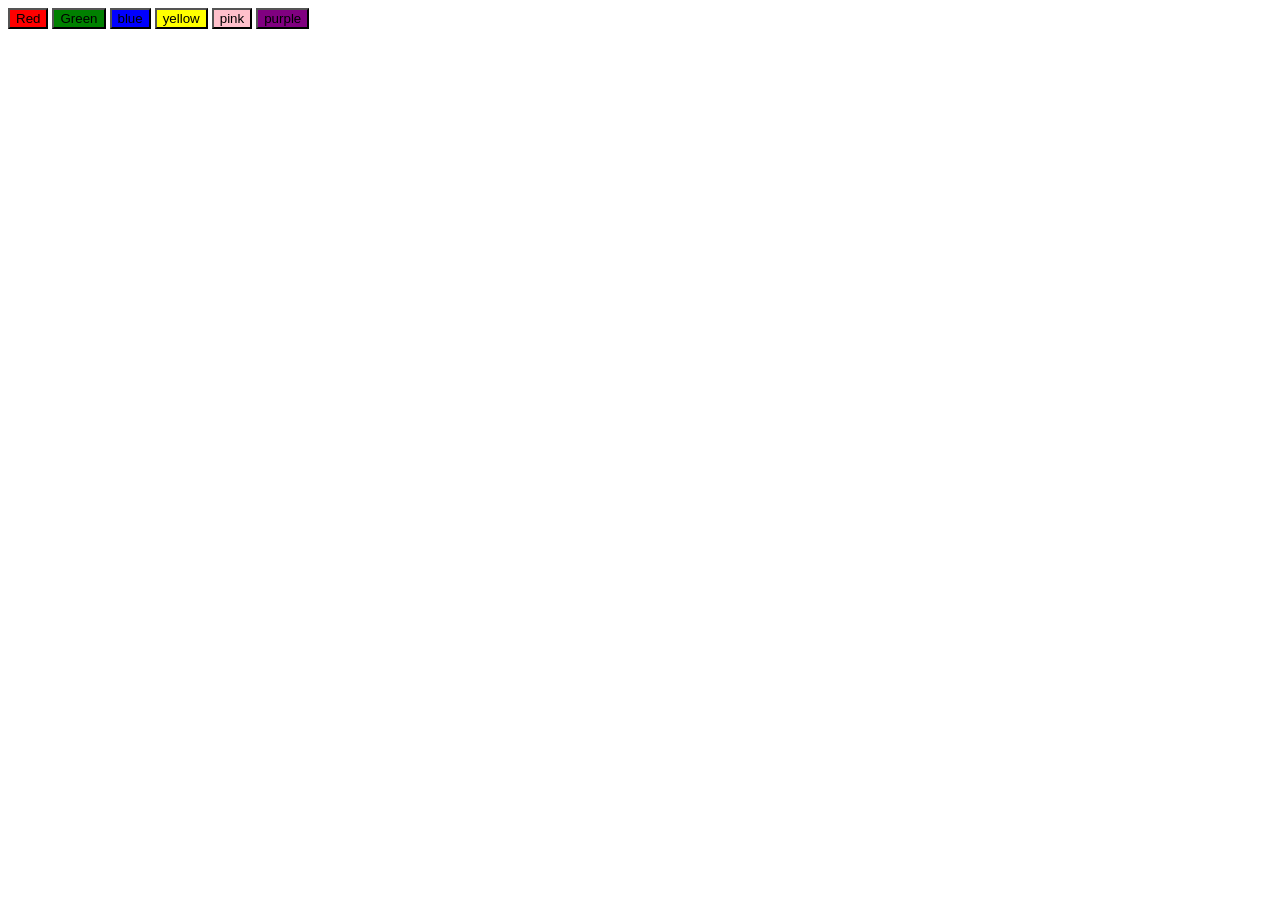
<file: index.html>
<!DOCTYPE html>
<html lang="en">
<head>
    <meta charset="UTF-8">
    <meta name="viewport" content="width=device-width, initial-scale=1.0">
    <title>Background color changer</title>
</head>
<body >
  <div id="parent">
    <button id="red" style="background-color: red;">Red</button>
    <button id="green" style="background-color: green;">Green</button>
    <button id="blue" style="background-color: blue;">blue</button>
    <button id="yellow" style="background-color: yellow;">yellow</button>
    <button id="pink" style="background-color: pink;">pink</button>
    <button id="purple" style="background-color: purple;">purple</button>
  </div>
<script src="script.js"></script>
</body>
</html>
</file>
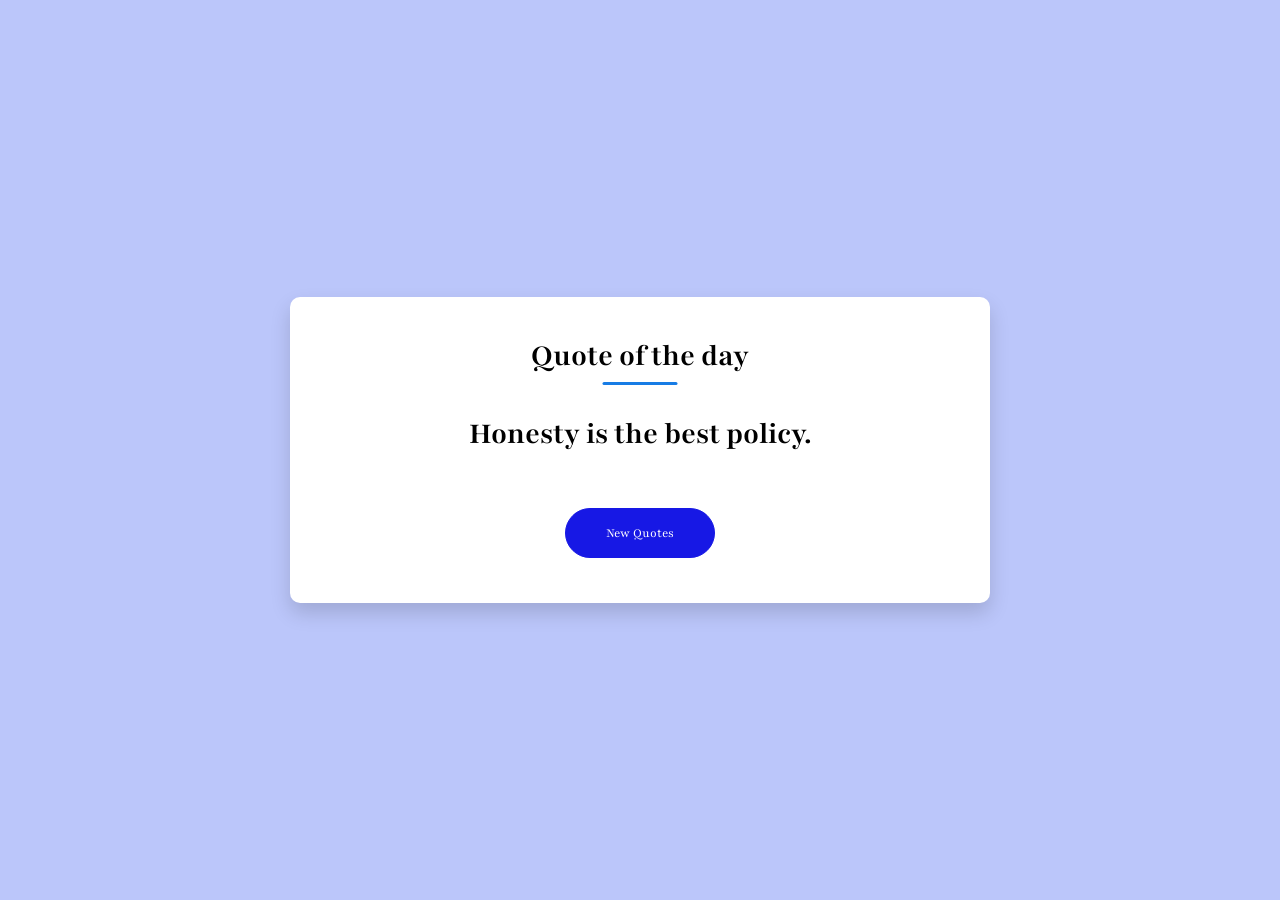
<file: project01/index.html>
<!DOCTYPE html>
<html lang="en">
<head>
    <meta charset="UTF-8">
    <meta name="viewport" content="width=device-width, initial-scale=1.0">
    <title>Random quote generator</title>
    <link rel="stylesheet" href="style.css">
    <link rel="preconnect" href="https://fonts.googleapis.com">
<link rel="preconnect" href="https://fonts.gstatic.com" crossorigin>
<link href="https://fonts.googleapis.com/css2?family=Playfair:ital,opsz,wght@0,5..1200,300..900;1,5..1200,300..900&display=swap" rel="stylesheet">
</head>
<body>
    <div class="quote-box">
        <h2>Quote of the day</h2>
        <h1>Honesty is the best policy.</h1>
        <div>
            <button>New Quotes</button>
            
        </div>
    </div>
    
</body>
<script src="script.js"></script>
</html>
</file>
<file: project01/style.css>
@import url('https://fonts.googleapis.com/css2?family=Playfair:ital,opsz,wght@0,5..1200,300..900;1,5..1200,300..900&display=swap');

 *{
     font-family: "Playfair", serif;
    margin:0;
    padding:0;
    box-sizing: border-box;
 }
 body{
    background-color: #bbc6fa;
 }
 .quote-box{
    background: #fff;
    
    width: 700px;
    position: absolute;
    top: 50%;
    left: 50%;
    transform: translate(-50%,-50%);
    padding: 40px;
    border-radius: 10px;
    text-align: center;
    box-shadow: 0 10px 20px 0px rgba(0, 0, 0, 0.15);
 }
 .quote-box h2{
    font-size: 32px;
    margin-bottom: 40px;
    position: relative;
 }
 .quote-box h2::after{
    content: '';
    width: 75px;
    height: 3px;
    border-radius: 3px;
    background: rgb(23, 124, 229);
    position: absolute;
    bottom: -10px;
    left: 50%;
    transform: translateX(-50%);
 }
 .quote-box blockquote{
    font-size: 26px;
    min-height: 110px;
 }
 .quote-box blockquote::before,.quote-box blockquote::after{
    content: '"';
 }
 .quote-box span{
    display: block;
    margin-top: 10px;
    float: right;
    position: relative;
 }
 .quote-box span::before{
    content: '';
    width: 20px;
    height: 2px;
    background: rgb(23, 124, 229);
    position: absolute;
    top: 50%;
    left: -30px;
 }
 .quote-box div{
    width: 100%;
    margin-top: 50px;
    display: flex;
    justify-content: center;
 }
 .quote-box button{
    background: rgb(23, 24, 229);
    color: #fff;
    border-radius: 25px;
    border: 1px solid rgb(23, 24, 229);
    width: 150px;
    height: 50px;
    display: flex;
    justify-content: center;
    align-items: center;
    margin: 5px;
    cursor: pointer;
 }
</file>
